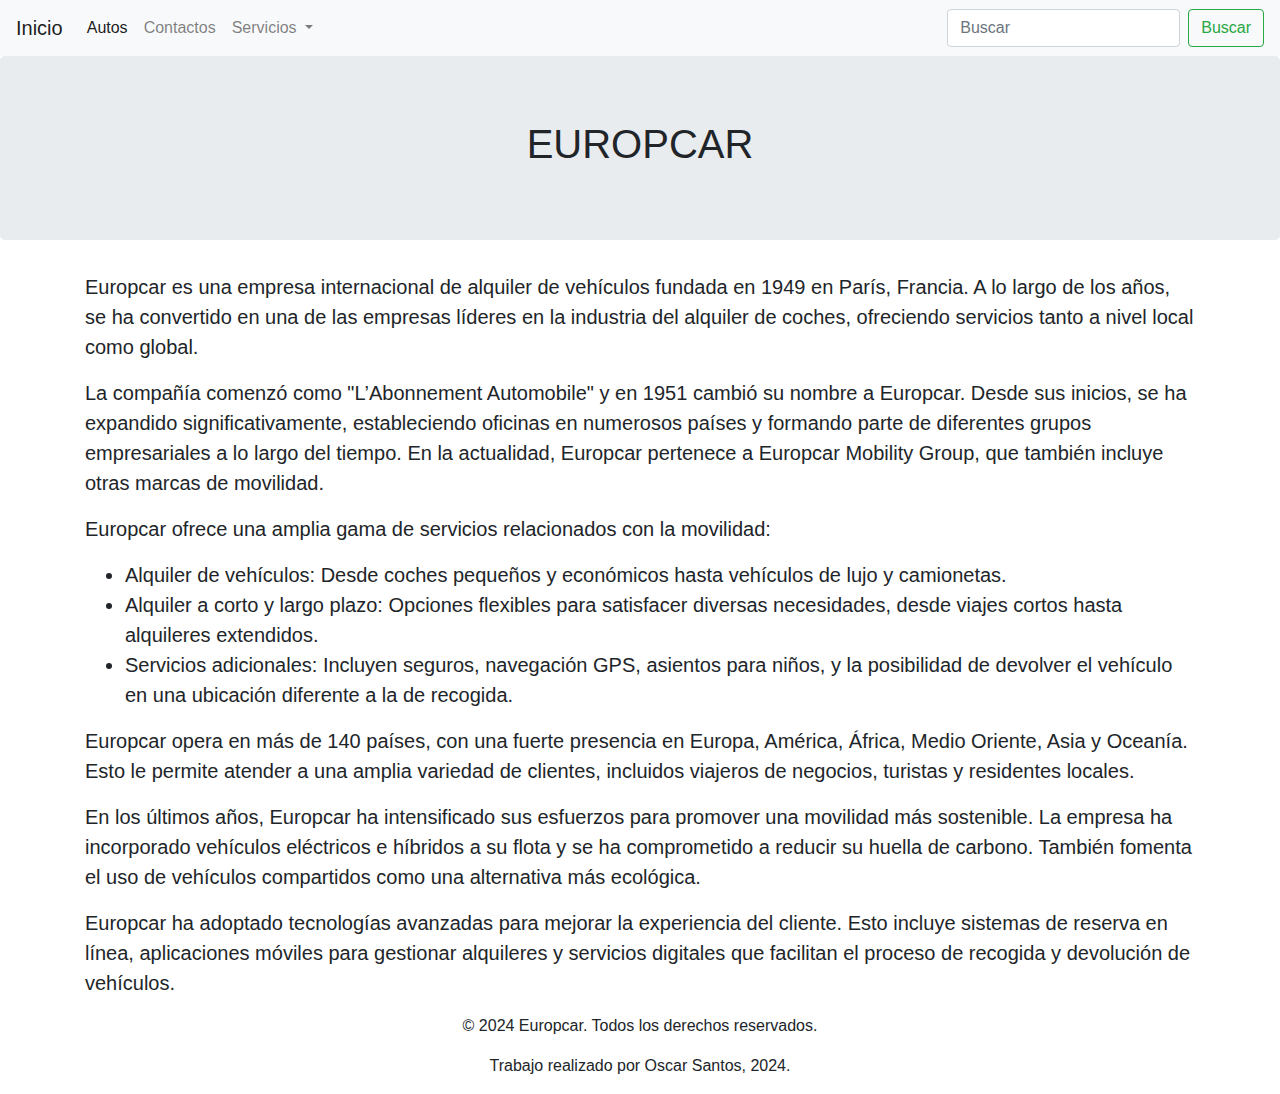
<file: index.html>
<!DOCTYPE html>
<html lang="en">
  <head>
    <meta charset="utf-8">
    <meta http-equiv="X-UA-Compatible" content="IE=edge">
    <meta name="viewport" content="width=device-width, initial-scale=1">
    <title>Actividad 3</title>
    <!-- Bootstrap -->
    <link href="css/bootstrap-4.4.1.css" rel="stylesheet">
  </head>
  <body>
    <nav class="navbar navbar-expand-lg navbar-light bg-light">
      <a class="navbar-brand" href="index.html">Inicio</a>
      <button class="navbar-toggler" type="button" data-toggle="collapse" data-target="#navbarSupportedContent" aria-controls="navbarSupportedContent" aria-expanded="false" aria-label="Toggle navigation"> <span class="navbar-toggler-icon"></span> </button>
      <div class="collapse navbar-collapse" id="navbarSupportedContent">
        <ul class="navbar-nav mr-auto">
          <li class="nav-item active"> <a class="nav-link" href="autos.html">Autos <span class="sr-only">(current)</span></a> </li>
          <li class="nav-item"> <a class="nav-link" href="contactos.html">Contactos</a> </li>
          <li class="nav-item dropdown">
            <a class="nav-link dropdown-toggle" href="#" id="navbarDropdown" role="button" data-toggle="dropdown" aria-haspopup="true" aria-expanded="false"> Servicios </a>
            <div class="dropdown-menu" aria-labelledby="navbarDropdown">
              <a class="dropdown-item" href="mantenimiento.html">Mantenimiento</a> <a class="dropdown-item" href="montallantas.html">Montallantas</a>
              <div class="dropdown-divider"></div>
              <a class="dropdown-item" href="alineacion.html">Alineación</a> <a class="dropdown-item" href="balanceo.html">Balanceo</a> 
            </div>
          </li>
        </ul>
        <form class="form-inline my-2 my-lg-0">
          <input class="form-control mr-sm-2" type="search" placeholder="Buscar" aria-label="Search">
          <button class="btn btn-outline-success my-2 my-sm-0" type="submit">Buscar</button>
        </form>
      </div>
    </nav>
    <header>
      <div class="jumbotron">
        <div class="container">
          <div class="row">
            <div class="col-12">
              <h1 class="text-center">EUROPCAR</h1>
            </div>
          </div>
        </div>
      </div>
    </header>
    <section>
      <div class="container">
		<div class="row">
		<div class=" col-md-12 col-12 mx-auto">
              <p class="lead">Europcar es una empresa internacional de alquiler de vehículos fundada en 1949 en París, Francia. A lo largo de los años, se ha convertido en una de las empresas líderes en la industria del alquiler de coches, ofreciendo servicios tanto a nivel local como global.</p>
			<p class="lead">La compañía comenzó como "L’Abonnement Automobile" y en 1951 cambió su nombre a Europcar. Desde sus inicios, se ha expandido significativamente, estableciendo oficinas en numerosos países y formando parte de diferentes grupos empresariales a lo largo del tiempo. En la actualidad, Europcar pertenece a Europcar Mobility Group, que también incluye otras marcas de movilidad.</p>
			<p class="lead">Europcar ofrece una amplia gama de servicios relacionados con la movilidad:
			<ul class="lead">
					<li><strong>Alquiler de vehículos:</strong> Desde coches pequeños y económicos hasta vehículos de lujo y camionetas.</li>
                    <li><strong>Alquiler a corto y largo plazo:</strong> Opciones flexibles para satisfacer diversas necesidades, desde viajes cortos hasta alquileres extendidos.</li>
                    <li><strong>Servicios adicionales: </strong>Incluyen seguros, navegación GPS, asientos para niños, y la posibilidad de devolver el vehículo en una ubicación diferente a la de recogida.</li>
			</ul>
			</p>
		  <p class="lead">Europcar opera en más de 140 países, con una fuerte presencia en Europa, América, África, Medio Oriente, Asia y Oceanía. Esto le permite atender a una amplia variedad de clientes, incluidos viajeros de negocios, turistas y residentes locales.</p>
			<p class="lead">En los últimos años, Europcar ha intensificado sus esfuerzos para promover una movilidad más sostenible. La empresa ha incorporado vehículos eléctricos e híbridos a su flota y se ha comprometido a reducir su huella de carbono. También fomenta el uso de vehículos compartidos como una alternativa más ecológica.</p>
			<p class="lead">Europcar ha adoptado tecnologías avanzadas para mejorar la experiencia del cliente. Esto incluye sistemas de reserva en línea, aplicaciones móviles para gestionar alquileres y servicios digitales que facilitan el proceso de recogida y devolución de vehículos.</p>
            </div>
          </div>
		</div>
        
    </section>
    <footer class="text-center">
      <div class="container">
        <div class="row">
          <div class="col-12">
            <p>&copy; 2024 Europcar. Todos los derechos reservados.</p>
            <p>Trabajo realizado por Oscar Santos, 2024.</p>
          </div>
        </div>
      </div>
    </footer>
    <!-- jQuery (necessary for Bootstrap's JavaScript plugins) --> 
    <script src="js/jquery-3.4.1.min.js"></script> 
    <!-- Include all compiled plugins (below), or include individual files as needed --> 
    <script src="js/popper.min.js"></script> 
    <script src="js/bootstrap-4.4.1.js"></script>
  </body>
</html>
</file>
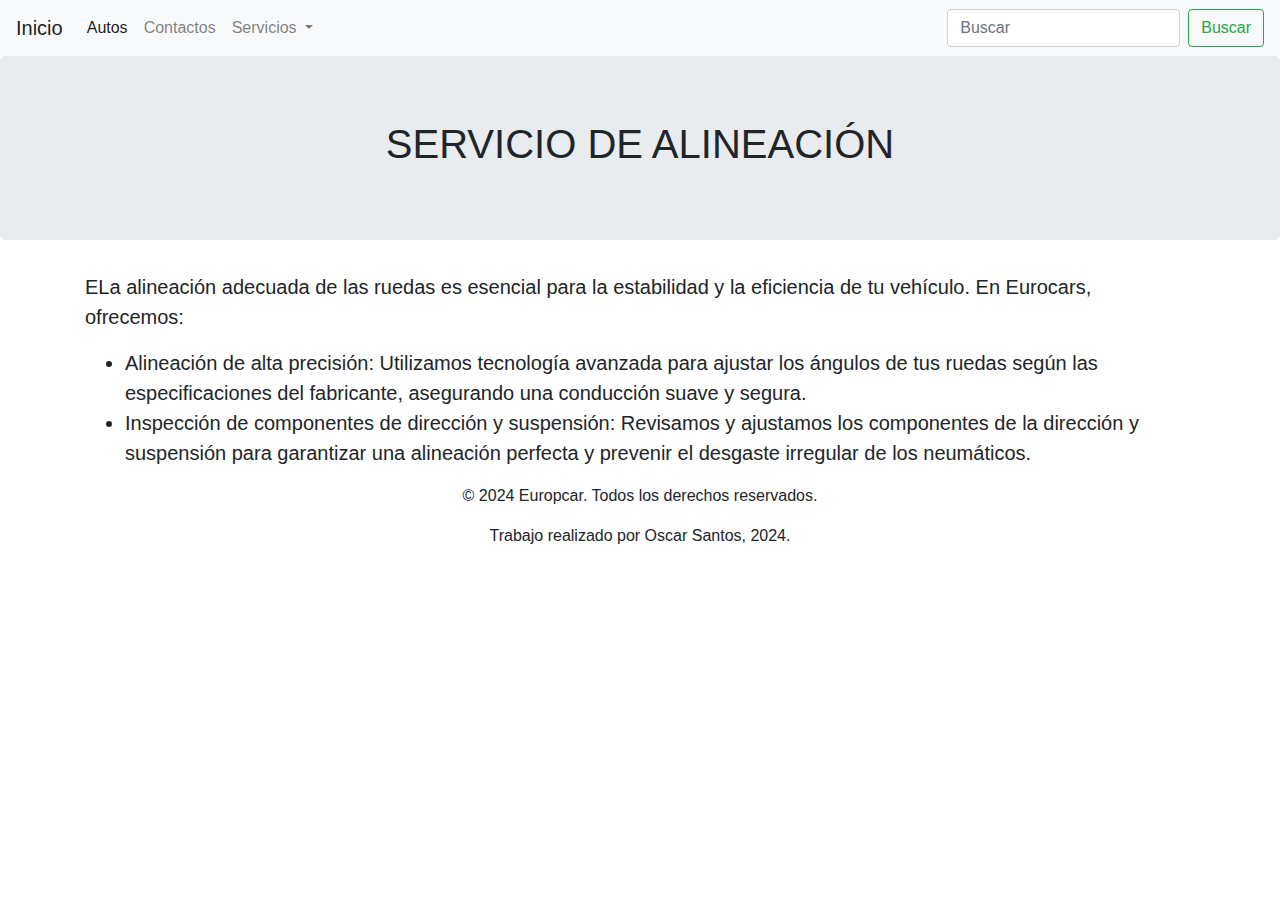
<file: alineacion.html>
<!DOCTYPE html>
<html lang="en">
  <head>
    <meta charset="utf-8">
    <meta http-equiv="X-UA-Compatible" content="IE=edge">
    <meta name="viewport" content="width=device-width, initial-scale=1">
    <title>Actividad 3</title>
    <!-- Bootstrap -->
    <link href="css/bootstrap-4.4.1.css" rel="stylesheet">
  </head>
  <body>
    <nav class="navbar navbar-expand-lg navbar-light bg-light">
      <a class="navbar-brand" href="index.html">Inicio</a>
      <button class="navbar-toggler" type="button" data-toggle="collapse" data-target="#navbarSupportedContent" aria-controls="navbarSupportedContent" aria-expanded="false" aria-label="Toggle navigation"> <span class="navbar-toggler-icon"></span> </button>
      <div class="collapse navbar-collapse" id="navbarSupportedContent">
        <ul class="navbar-nav mr-auto">
          <li class="nav-item active"> <a class="nav-link" href="autos.html">Autos <span class="sr-only">(current)</span></a> </li>
          <li class="nav-item"> <a class="nav-link" href="contactos.html">Contactos</a> </li>
          <li class="nav-item dropdown">
            <a class="nav-link dropdown-toggle" href="#" id="navbarDropdown" role="button" data-toggle="dropdown" aria-haspopup="true" aria-expanded="false"> Servicios </a>
            <div class="dropdown-menu" aria-labelledby="navbarDropdown">
              <a class="dropdown-item" href="mantenimiento.html">Mantenimiento</a> <a class="dropdown-item" href="montallantas.html">Montallantas</a>
              <div class="dropdown-divider"></div>
              <a class="dropdown-item" href="alineacion.html">Alineación</a> <a class="dropdown-item" href="balanceo.html">Balanceo</a> 
            </div>
          </li>
        </ul>
        <form class="form-inline my-2 my-lg-0">
          <input class="form-control mr-sm-2" type="search" placeholder="Buscar" aria-label="Search">
          <button class="btn btn-outline-success my-2 my-sm-0" type="submit">Buscar</button>
        </form>
      </div>
    </nav>
    <header>
      <div class="jumbotron">
        <div class="container">
          <div class="row">
            <div class="col-12">
              <h1 class="text-center">SERVICIO DE ALINEACIÓN</h1>
            </div>
          </div>
        </div>
      </div>
    </header>
    <section>
      <div class="container">
		<div class="row">
		<div class=" col-md-12 col-12 mx-auto">
		  <p class="lead">ELa alineación adecuada de las ruedas es esencial para la estabilidad y la eficiencia de tu vehículo. En Eurocars, ofrecemos:
			<ul class="lead">
					<li><strong>Alineación de alta precisión:</strong> Utilizamos tecnología avanzada para ajustar los ángulos de tus ruedas según las especificaciones del fabricante, asegurando una conducción suave y segura.</li>
                    <li><strong>Inspección de componentes de dirección y suspensión: </strong>Revisamos y ajustamos los componentes de la dirección y suspensión para garantizar una alineación perfecta y prevenir el desgaste irregular de los neumáticos.</li>
			</ul>
			</p>
            </div>
          </div>
		</div>
        
    </section>
    <footer class="text-center">
      <div class="container">
        <div class="row">
          <div class="col-12">
            <p>&copy; 2024 Europcar. Todos los derechos reservados.</p>
            <p>Trabajo realizado por Oscar Santos, 2024.</p>
          </div>
        </div>
      </div>
    </footer>
    <!-- jQuery (necessary for Bootstrap's JavaScript plugins) --> 
    <script src="js/jquery-3.4.1.min.js"></script> 
    <!-- Include all compiled plugins (below), or include individual files as needed --> 
    <script src="js/popper.min.js"></script> 
    <script src="js/bootstrap-4.4.1.js"></script>
  </body>
</html>
</file>
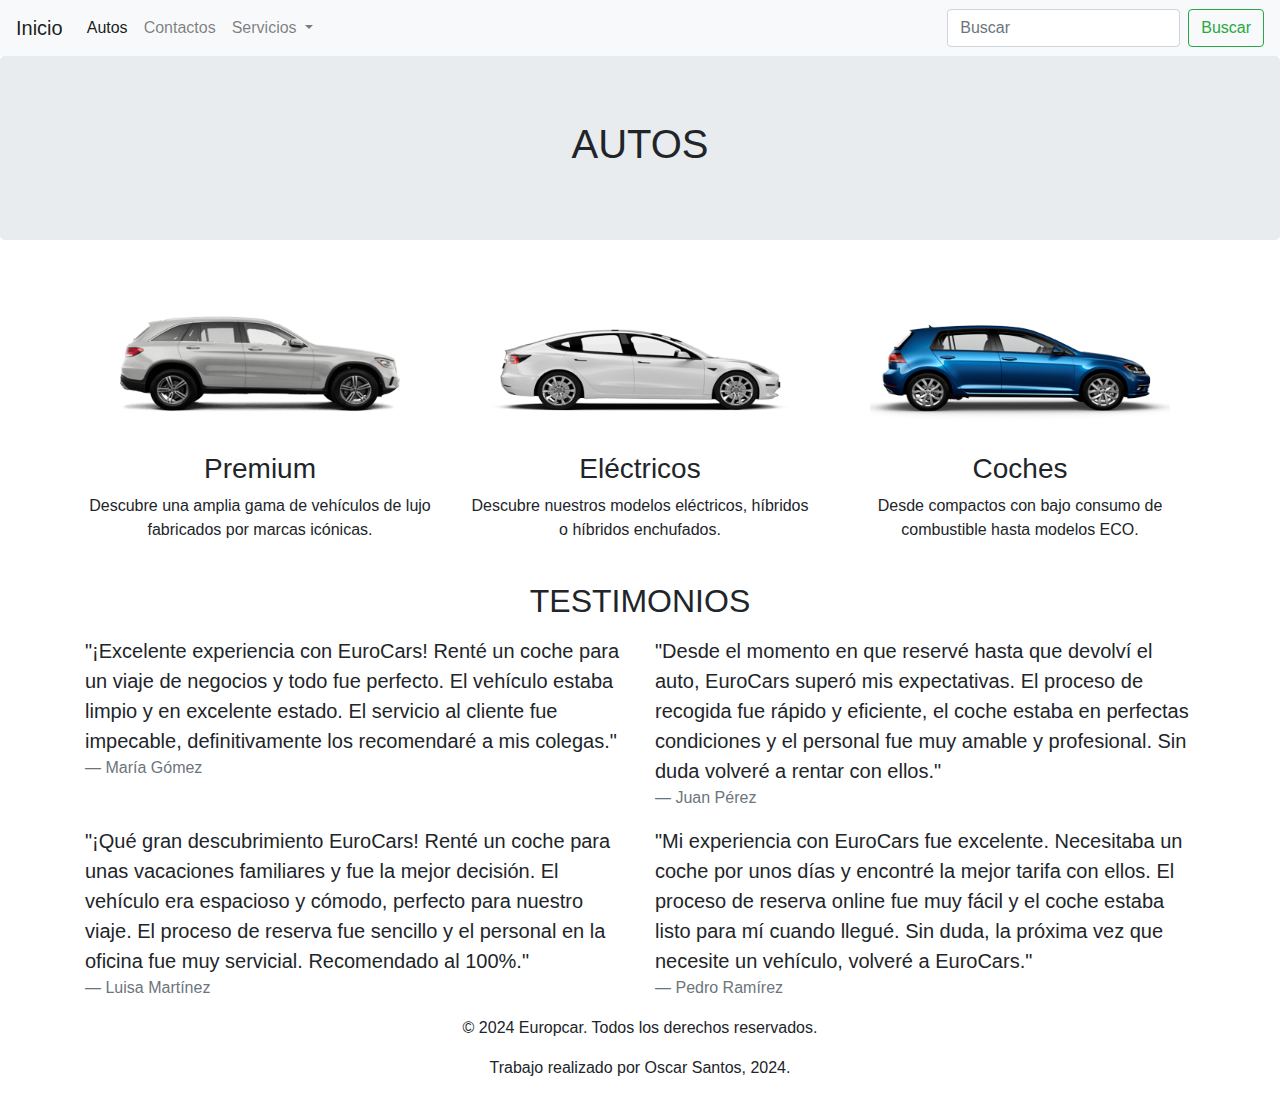
<file: autos.html>
<!DOCTYPE html>
<html lang="en">
  <head>
    <meta charset="utf-8">
    <meta http-equiv="X-UA-Compatible" content="IE=edge">
    <meta name="viewport" content="width=device-width, initial-scale=1">
    <title>Actividad 3</title>
    <!-- Bootstrap -->
    <link href="css/bootstrap-4.4.1.css" rel="stylesheet">
  </head>
  <body>
    <nav class="navbar navbar-expand-lg navbar-light bg-light">
      <a class="navbar-brand" href="index.html">Inicio</a>
      <button class="navbar-toggler" type="button" data-toggle="collapse" data-target="#navbarSupportedContent" aria-controls="navbarSupportedContent" aria-expanded="false" aria-label="Toggle navigation"> <span class="navbar-toggler-icon"></span> </button>
      <div class="collapse navbar-collapse" id="navbarSupportedContent">
        <ul class="navbar-nav mr-auto">
          <li class="nav-item active"> <a class="nav-link" href="autos.html">Autos <span class="sr-only">(current)</span></a> </li>
          <li class="nav-item"> <a class="nav-link" href="contactos.html">Contactos</a> </li>
          <li class="nav-item dropdown">
            <a class="nav-link dropdown-toggle" href="#" id="navbarDropdown" role="button" data-toggle="dropdown" aria-haspopup="true" aria-expanded="false"> Servicios </a>
            <div class="dropdown-menu" aria-labelledby="navbarDropdown">
              <a class="dropdown-item" href="mantenimiento.html">Mantenimiento</a> <a class="dropdown-item" href="montallantas.html">Montallantas</a>
              <div class="dropdown-divider"></div>
              <a class="dropdown-item" href="alineacion.html">Alineación</a> <a class="dropdown-item" href="balanceo.html">Balanceo</a> 
            </div>
          </li>
        </ul>
        <form class="form-inline my-2 my-lg-0">
          <input class="form-control mr-sm-2" type="search" placeholder="Buscar" aria-label="Search">
          <button class="btn btn-outline-success my-2 my-sm-0" type="submit">Buscar</button>
        </form>
      </div>
    </nav>
    <section>
 <div class="jumbotron">
        <div class="container">
          <div class="row">
            <div class="col-12">
              <h1 class="text-center">AUTOS</h1>
            </div>
          </div>
        </div>
      </div>
      <div class="container ">
        <div class="row">
          <div class="col-lg-4 col-md-6 col-sm-12 text-center">
            <img src="images/GLC_MB.png" alt="150x150" class="rounded" style="width: 300px; height: 180px;" data-holder-rendered="true">
            <h3>Premium</h3>
            <p>Descubre una amplia gama de vehículos de lujo fabricados por marcas icónicas.</p>
          </div>
          <div class="col-lg-4 col-md-6 col-sm-12 text-center">
            <img class="rounded" alt="150x150" style="width: 300px; height: 180px;" src="images/Tesla_model_3.png" data-holder-rendered="true">
            <h3>Eléctricos</h3>
            <p>Descubre nuestros modelos eléctricos, híbridos o híbridos enchufados.</p>
          </div>
          <div class="col-lg-4 col-md-6 col-sm-12 text-center">
            <img class="rounded" alt="150x150" style="width: 300px; height: 180px;" src="images/VW_golf.png" data-holder-rendered="true">
            <h3>Coches</h3>
            <p>Desde compactos con bajo consumo de combustible hasta modelos ECO.</p>
          </div>
        </div>
        <div class="row">
          <div class="col-sm-12 mt-4 mb-2 text-center">
            <h2>TESTIMONIOS</h2>
          </div>
        </div>
        <div class="row">
          <div class="col-sm-6 col-lg-6">
            <blockquote class="blockquote">
              <p class="mb-0">"¡Excelente experiencia con EuroCars! Renté un coche para un viaje de negocios y todo fue perfecto. El vehículo estaba limpio y en excelente estado. El servicio al cliente fue impecable, definitivamente los recomendaré a mis colegas."&nbsp;</p>
              <small class="blockquote-footer">María Gómez<br>
              </small> 
            </blockquote>
          </div>
          <div class="col-sm-6 col-lg-6">
            <blockquote class="blockquote">
              <p class="mb-0">"Desde el momento en que reservé hasta que devolví el auto, EuroCars superó mis expectativas. El proceso de recogida fue rápido y eficiente, el coche estaba en perfectas condiciones y el personal fue muy amable y profesional. Sin duda volveré a rentar con ellos."&nbsp;</p>
              <small class="blockquote-footer">Juan Pérez<br>
              </small> 
            </blockquote>
          </div>
          <div class="col-sm-6 col-lg-6">
            <blockquote class="blockquote">
              <p class="mb-0">"¡Qué gran descubrimiento EuroCars! Renté un coche para unas vacaciones familiares y fue la mejor decisión. El vehículo era espacioso y cómodo, perfecto para nuestro viaje. El proceso de reserva fue sencillo y el personal en la oficina fue muy servicial. Recomendado al 100%."&nbsp;</p>
              <small class="blockquote-footer">Luisa Martínez<br>
              </small> 
            </blockquote>
          </div>
          <div class="col-sm-6 col-lg-6">
            <blockquote class="blockquote">
              <p class="mb-0">"Mi experiencia con EuroCars fue excelente. Necesitaba un coche por unos días y encontré la mejor tarifa con ellos. El proceso de reserva online fue muy fácil y el coche estaba listo para mí cuando llegué. Sin duda, la próxima vez que necesite un vehículo, volveré a EuroCars."&nbsp;</p>
              <small class="blockquote-footer">Pedro Ramírez<br>
              </small> 
            </blockquote>
          </div>
        </div>
      </div>
 
    <footer class="text-center">
      <div class="container">
        <div class="row">
          <div class="col-12">
            <p>&copy; 2024 Europcar. Todos los derechos reservados.</p>
            <p>Trabajo realizado por Oscar Santos, 2024.</p>
          </div>
        </div>
      </div>
    </footer>
    <!-- jQuery (necessary for Bootstrap's JavaScript plugins) --> 
    <script src="js/jquery-3.4.1.min.js"></script> 
    <!-- Include all compiled plugins (below), or include individual files as needed --> 
    <script src="js/popper.min.js"></script> 
    <script src="js/bootstrap-4.4.1.js"></script>
	</section>
  </body>
</html>
</file>
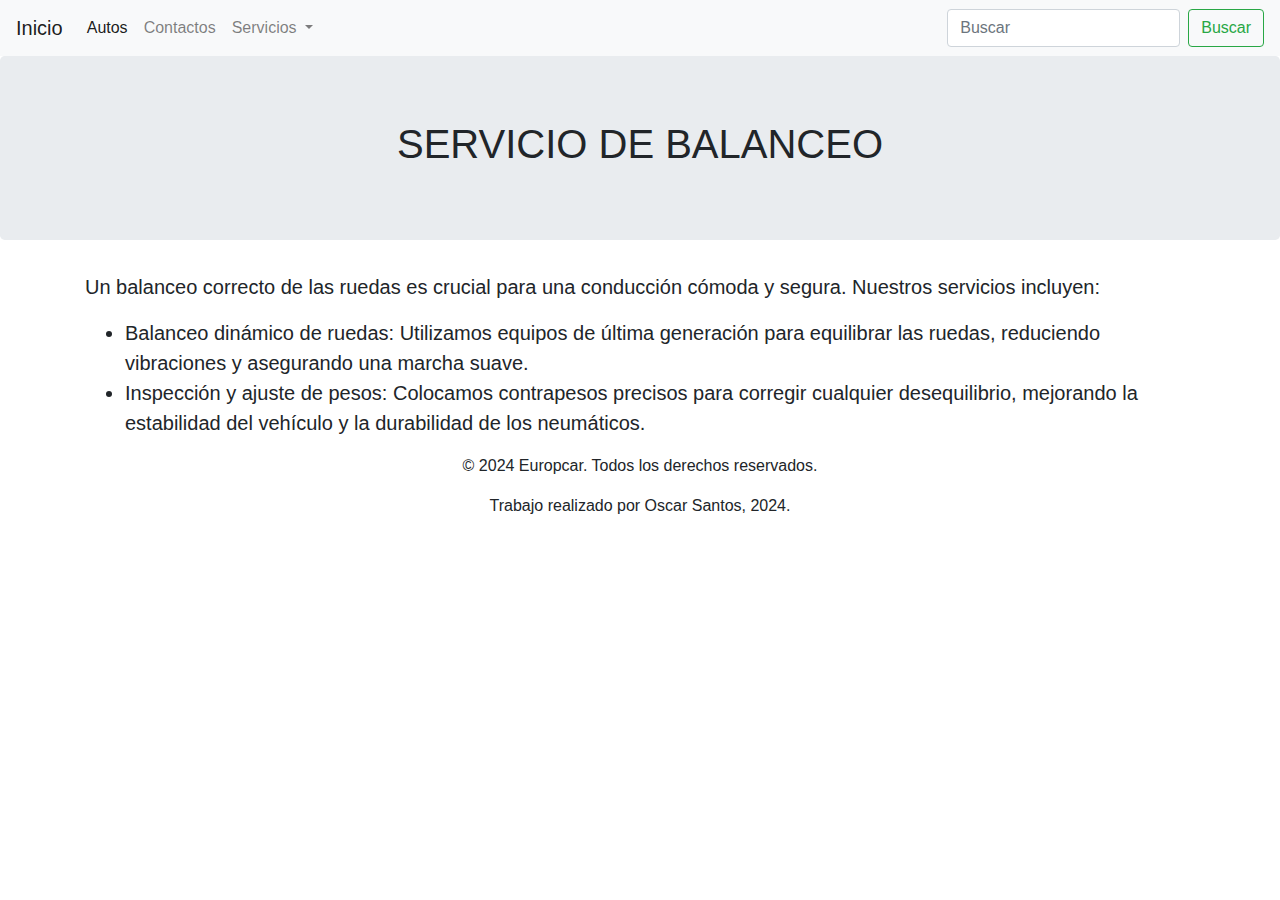
<file: balanceo.html>
<!DOCTYPE html>
<html lang="en">
  <head>
    <meta charset="utf-8">
    <meta http-equiv="X-UA-Compatible" content="IE=edge">
    <meta name="viewport" content="width=device-width, initial-scale=1">
    <title>Actividad 3</title>
    <!-- Bootstrap -->
    <link href="css/bootstrap-4.4.1.css" rel="stylesheet">
  </head>
  <body>
    <nav class="navbar navbar-expand-lg navbar-light bg-light">
      <a class="navbar-brand" href="index.html">Inicio</a>
      <button class="navbar-toggler" type="button" data-toggle="collapse" data-target="#navbarSupportedContent" aria-controls="navbarSupportedContent" aria-expanded="false" aria-label="Toggle navigation"> <span class="navbar-toggler-icon"></span> </button>
      <div class="collapse navbar-collapse" id="navbarSupportedContent">
        <ul class="navbar-nav mr-auto">
          <li class="nav-item active"> <a class="nav-link" href="autos.html">Autos <span class="sr-only">(current)</span></a> </li>
          <li class="nav-item"> <a class="nav-link" href="contactos.html">Contactos</a> </li>
          <li class="nav-item dropdown">
            <a class="nav-link dropdown-toggle" href="#" id="navbarDropdown" role="button" data-toggle="dropdown" aria-haspopup="true" aria-expanded="false"> Servicios </a>
            <div class="dropdown-menu" aria-labelledby="navbarDropdown">
              <a class="dropdown-item" href="mantenimiento.html">Mantenimiento</a> <a class="dropdown-item" href="montallantas.html">Montallantas</a>
              <div class="dropdown-divider"></div>
              <a class="dropdown-item" href="alineacion.html">Alineación</a> <a class="dropdown-item" href="balanceo.html">Balanceo</a> 
            </div>
          </li>
        </ul>
        <form class="form-inline my-2 my-lg-0">
          <input class="form-control mr-sm-2" type="search" placeholder="Buscar" aria-label="Search">
          <button class="btn btn-outline-success my-2 my-sm-0" type="submit">Buscar</button>
        </form>
      </div>
    </nav>
    <header>
      <div class="jumbotron">
        <div class="container">
          <div class="row">
            <div class="col-12">
              <h1 class="text-center">SERVICIO DE BALANCEO</h1>
            </div>
          </div>
        </div>
      </div>
    </header>
    <section>
      <div class="container">
		<div class="row">
		<div class=" col-md-12 col-12 mx-auto">

		  <p class="lead">Un balanceo correcto de las ruedas es crucial para una conducción cómoda y segura. Nuestros servicios incluyen:
			<ul class="lead">
					<li><strong>Balanceo dinámico de ruedas: </strong>Utilizamos equipos de última generación para equilibrar las ruedas, reduciendo vibraciones y asegurando una marcha suave.</li>
                    <li><strong>Inspección y ajuste de pesos:</strong> Colocamos contrapesos precisos para corregir cualquier desequilibrio, mejorando la estabilidad del vehículo y la durabilidad de los neumáticos.</li>
			</ul>
			</p>
            </div>
          </div>
		</div>
        
    </section>
    <footer class="text-center">
      <div class="container">
        <div class="row">
          <div class="col-12">
            <p>&copy; 2024 Europcar. Todos los derechos reservados.</p>
            <p>Trabajo realizado por Oscar Santos, 2024.</p>
          </div>
        </div>
      </div>
    </footer>
    <!-- jQuery (necessary for Bootstrap's JavaScript plugins) --> 
    <script src="js/jquery-3.4.1.min.js"></script> 
    <!-- Include all compiled plugins (below), or include individual files as needed --> 
    <script src="js/popper.min.js"></script> 
    <script src="js/bootstrap-4.4.1.js"></script>
  </body>
</html>
</file>
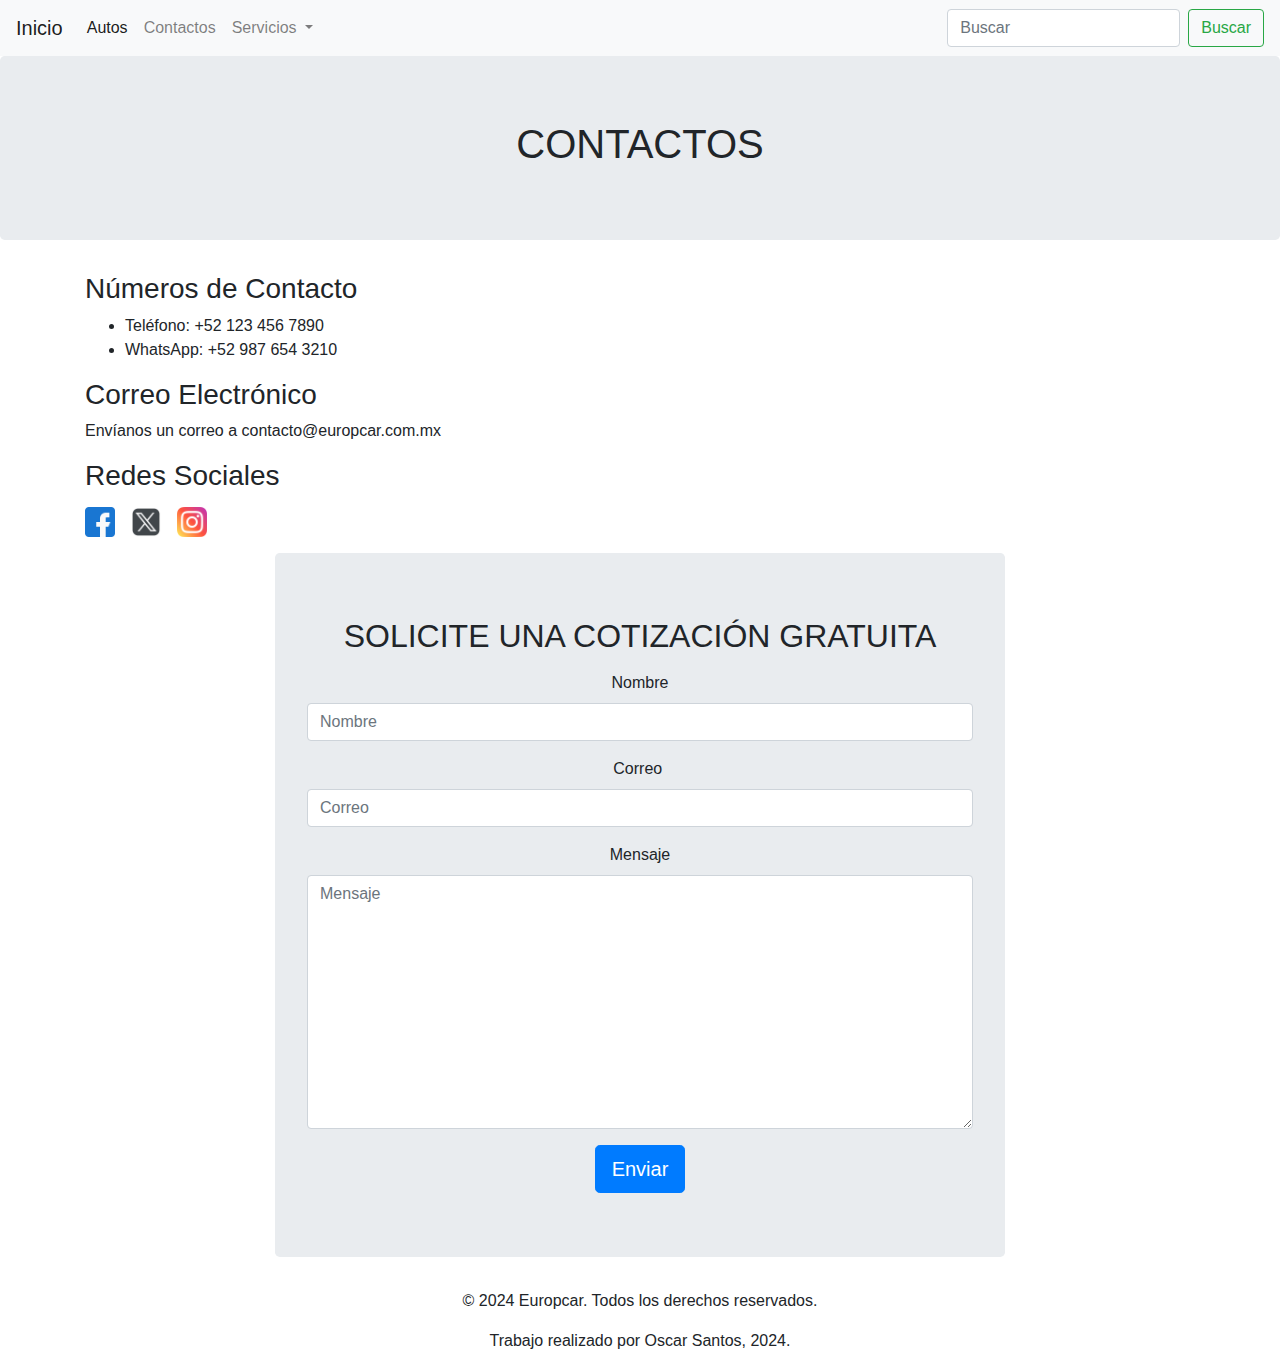
<file: contactos.html>
<!DOCTYPE html>
<html lang="en">
  <head>
    <meta charset="utf-8">
    <meta http-equiv="X-UA-Compatible" content="IE=edge">
    <meta name="viewport" content="width=device-width, initial-scale=1">
    <title>Actividad 3</title>
    <!-- Bootstrap -->
    <link href="css/bootstrap-4.4.1.css" rel="stylesheet">
  </head>
  <body>
    <nav class="navbar navbar-expand-lg navbar-light bg-light">
      <a class="navbar-brand" href="index.html">Inicio</a>
      <button class="navbar-toggler" type="button" data-toggle="collapse" data-target="#navbarSupportedContent" aria-controls="navbarSupportedContent" aria-expanded="false" aria-label="Toggle navigation"> <span class="navbar-toggler-icon"></span> </button>
      <div class="collapse navbar-collapse" id="navbarSupportedContent">
        <ul class="navbar-nav mr-auto">
          <li class="nav-item active"> <a class="nav-link" href="autos.html">Autos <span class="sr-only">(current)</span></a> </li>
          <li class="nav-item"> <a class="nav-link" href="contactos.html">Contactos</a> </li>
          <li class="nav-item dropdown">
            <a class="nav-link dropdown-toggle" href="#" id="navbarDropdown" role="button" data-toggle="dropdown" aria-haspopup="true" aria-expanded="false"> Servicios </a>
            <div class="dropdown-menu" aria-labelledby="navbarDropdown">
              <a class="dropdown-item" href="mantenimiento.html">Mantenimiento</a> <a class="dropdown-item" href="montallantas.html">Montallantas</a>
              <div class="dropdown-divider"></div>
              <a class="dropdown-item" href="alineacion.html">Alineación</a> <a class="dropdown-item" href="balanceo.html">Balanceo</a> 
            </div>
          </li>
        </ul>
        <form class="form-inline my-2 my-lg-0">
          <input class="form-control mr-sm-2" type="search" placeholder="Buscar" aria-label="Search">
          <button class="btn btn-outline-success my-2 my-sm-0" type="submit">Buscar</button>
        </form>
      </div>
    </nav>
    <header>
      <div class="jumbotron">
        <div class="container">
          <div class="row">
            <div class="col-12">
              <h1 class="text-center">CONTACTOS</h1>
            </div>
          </div>
        </div>
      </div>
    </header>
    <section>
			<div class="container">
			<div class="row">
			<div class=" col-md-12 col-12 mx-auto ">
				<h3>Números de Contacto</h3>
				 <ul>
                        <li>Teléfono: +52 123 456 7890</li>
                        <li>WhatsApp: +52 987 654 3210</li>
                    </ul>
				</div>
			</div>
			</div>
			
			<div class="container">
			<div class="row">
			<div class=" col-md-12 col-12 mx-auto ">
				 <h3>Correo Electrónico</h3>
                    <p>Envíanos un correo a contacto@europcar.com.mx</p>
				</div>
			</div>
			</div>
			
			<div class="container">
			<div class="row">
			<div class=" col-md-12 col-12 mx-auto ">
				<div class="social">
					<h3>Redes Sociales</h3>
                    <ul>
                        <li><a href="https://www.facebook.com/EuropcarMX" target="_blank" title="Siguenos en Facebook"><img src="images/facebook.png" alt="" width="20" height="20" /></a></li>
                        <li><a href="https://twitter.com/EuropcarCOMMX" target="_blank" title="Siguenos en Twitter"><img src="images/X.png" alt="" width="20" height="20" /></a></li>
                        <li><a href="https://www.instagram.com/europcar.mx/" target="_blank" title="Siguenos en Instagram"><img src="images/instagram.png" alt="" width="20px" height="20" /></a></li> 
                    </ul>
				</div>
				</div>
			</div>
			</div>
			
        </div>
      </div>
      </section>
    <div class="container">
      <div class="row">
        <div class="col-12 col-md-8 mx-auto">
          <div class="jumbotron">
            <div class="row text-center">
              <div class="text-center col-12 tex">
                <blockquote>
                  <blockquote>
                    <blockquote>
                      <blockquote>
                        <blockquote>
                          <h2 class="text-center text-uppercase">Solicite una cotización gratuita</h2>
                        </blockquote>
                      </blockquote>
                    </blockquote>
                  </blockquote>
                </blockquote>
              </div>
              <div class="text-center col-12">
                <!-- CONTACT FORM https://github.com/jonmbake/bootstrap3-contact-form -->
                <form id="feedbackForm" class="text-center">
                  <div class="form-group">
                    <label for="name">Nombre</label>
                    <input type="text" class="form-control" id="name" name="name" placeholder="Nombre" aria-describedby="nameHelp">
                    <span id="nameHelp" class="form-text text-muted" style="display: none;">Please enter your name.</span>
                  </div>
                  <div class="form-group">
                    <label for="email">Correo&nbsp;</label>
                    <input type="email" class="form-control" id="email" name="email" placeholder="Correo" aria-describedby="emailHelp">
                    <span id="emailHelp" class="form-text text-muted" style="display: none;">Please enter a valid e-mail address.</span>
                  </div>
                  <div class="form-group">
                    <label for="message">Mensaje</label>
                    <textarea rows="10" cols="100" class="form-control" id="message" name="message" placeholder="Mensaje" aria-describedby="messageHelp"></textarea>
                    <span id="messageHelp" class="form-text text-muted" style="display: none;">Please enter a message.</span>
                  </div>
                  <button type="submit" id="feedbackSubmit" class="btn btn-primary btn-lg"> Enviar</button>
                </form>
              </div>
            </div>
          </div>
        </div>
      </div>
    </div>
    <footer class="text-center">
      <div class="container">
        <div class="row">
          <div class="col-12">
            <p>&copy; 2024 Europcar. Todos los derechos reservados.</p>
            <p>Trabajo realizado por Oscar Santos, 2024.</p>
          </div>
        </div>
      </div>
    </footer>
    <!-- jQuery (necessary for Bootstrap's JavaScript plugins) --> 
    <script src="js/jquery-3.4.1.min.js"></script> 
    <!-- Include all compiled plugins (below), or include individual files as needed --> 
    <script src="js/popper.min.js"></script> 
    <script src="js/bootstrap-4.4.1.js"></script>
  </body>
</html>
</file>
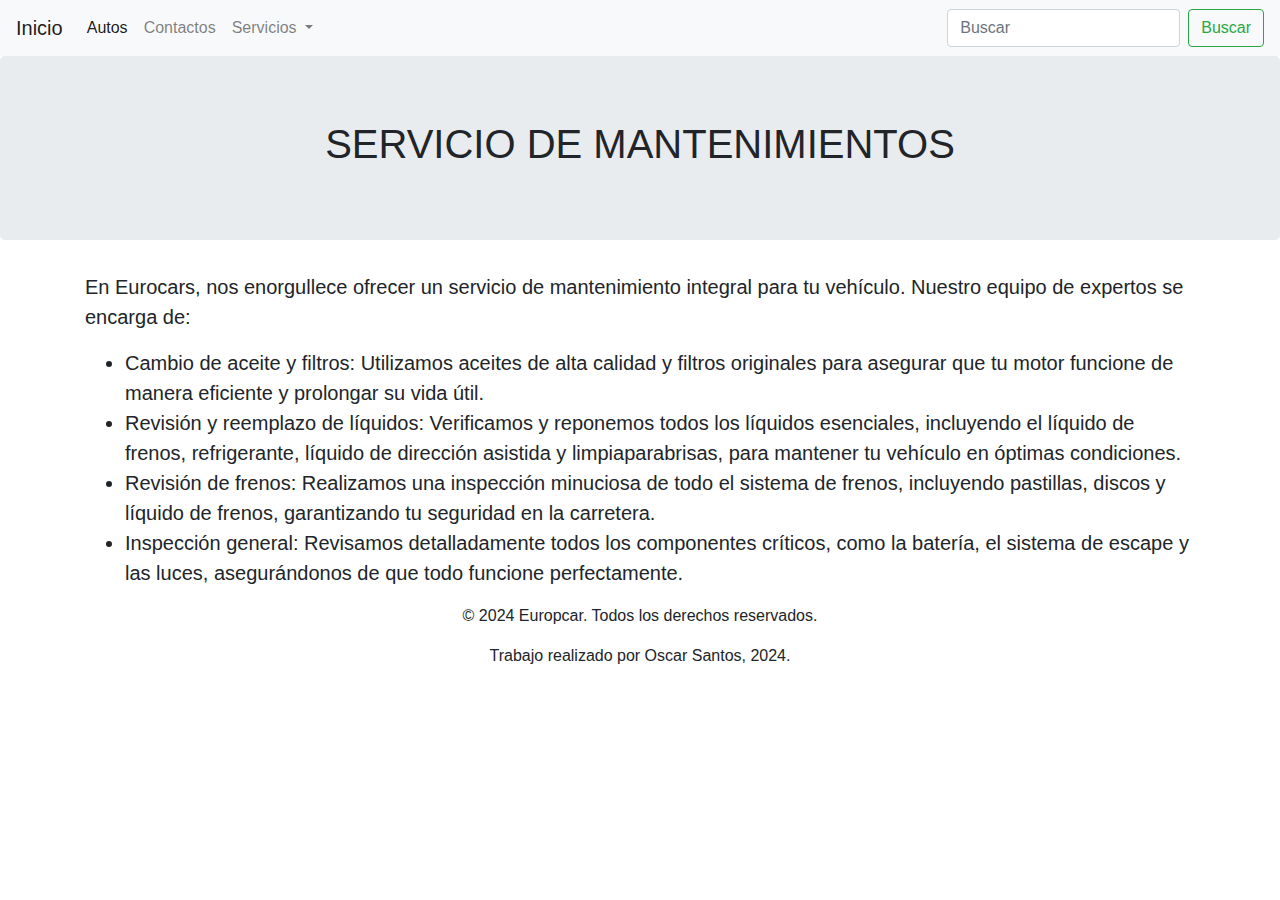
<file: mantenimiento.html>
<!DOCTYPE html>
<html lang="en">
  <head>
    <meta charset="utf-8">
    <meta http-equiv="X-UA-Compatible" content="IE=edge">
    <meta name="viewport" content="width=device-width, initial-scale=1">
    <title>Actividad 3</title>
    <!-- Bootstrap -->
    <link href="css/bootstrap-4.4.1.css" rel="stylesheet">
  </head>
  <body>
    <nav class="navbar navbar-expand-lg navbar-light bg-light">
      <a class="navbar-brand" href="index.html">Inicio</a>
      <button class="navbar-toggler" type="button" data-toggle="collapse" data-target="#navbarSupportedContent" aria-controls="navbarSupportedContent" aria-expanded="false" aria-label="Toggle navigation"> <span class="navbar-toggler-icon"></span> </button>
      <div class="collapse navbar-collapse" id="navbarSupportedContent">
        <ul class="navbar-nav mr-auto">
          <li class="nav-item active"> <a class="nav-link" href="autos.html">Autos <span class="sr-only">(current)</span></a> </li>
          <li class="nav-item"> <a class="nav-link" href="contactos.html">Contactos</a> </li>
          <li class="nav-item dropdown">
            <a class="nav-link dropdown-toggle" href="#" id="navbarDropdown" role="button" data-toggle="dropdown" aria-haspopup="true" aria-expanded="false"> Servicios </a>
            <div class="dropdown-menu" aria-labelledby="navbarDropdown">
              <a class="dropdown-item" href="mantenimiento.html">Mantenimiento</a> <a class="dropdown-item" href="montallantas.html">Montallantas</a>
              <div class="dropdown-divider"></div>
              <a class="dropdown-item" href="alineacion.html">Alineación</a> <a class="dropdown-item" href="balanceo.html">Balanceo</a> 
            </div>
          </li>
        </ul>
        <form class="form-inline my-2 my-lg-0">
          <input class="form-control mr-sm-2" type="search" placeholder="Buscar" aria-label="Search">
          <button class="btn btn-outline-success my-2 my-sm-0" type="submit">Buscar</button>
        </form>
      </div>
    </nav>
    <header>
      <div class="jumbotron">
        <div class="container">
          <div class="row">
            <div class="col-12">
              <h1 class="text-center">SERVICIO DE MANTENIMIENTOS</h1>
            </div>
          </div>
        </div>
      </div>
    </header>
    <section>
      <div class="container">
		<div class="row">
		<div class=" col-md-12 col-12 mx-auto">
			<p class="lead">En Eurocars, nos enorgullece ofrecer un servicio de mantenimiento integral para tu vehículo. Nuestro equipo de expertos se encarga de:
			<ul class="lead">
					<li><strong>Cambio de aceite y filtros:</strong> Utilizamos aceites de alta calidad y filtros originales para asegurar que tu motor funcione de manera eficiente y prolongar su vida útil.&nbsp;</li>
                    <li><strong>Revisión y reemplazo de líquidos: </strong>Verificamos y reponemos todos los líquidos esenciales, incluyendo el líquido de frenos, refrigerante, líquido de dirección asistida y limpiaparabrisas, para mantener tu vehículo en óptimas condiciones.</li>
                    <li><strong>Revisión de frenos: </strong>Realizamos una inspección minuciosa de todo el sistema de frenos, incluyendo pastillas, discos y líquido de frenos, garantizando tu seguridad en la carretera.</li>
<li><strong>Inspección general:</strong> Revisamos detalladamente todos los componentes críticos, como la batería, el sistema de escape y las luces, asegurándonos de que todo funcione perfectamente.</li>
			</ul>
			</p>
            </div>
          </div>
		</div>
        
    </section>
    <footer class="text-center">
      <div class="container">
        <div class="row">
          <div class="col-12">
            <p>&copy; 2024 Europcar. Todos los derechos reservados.</p>
            <p>Trabajo realizado por Oscar Santos, 2024.</p>
          </div>
        </div>
      </div>
    </footer>
    <!-- jQuery (necessary for Bootstrap's JavaScript plugins) --> 
    <script src="js/jquery-3.4.1.min.js"></script> 
    <!-- Include all compiled plugins (below), or include individual files as needed --> 
    <script src="js/popper.min.js"></script> 
    <script src="js/bootstrap-4.4.1.js"></script>
  </body>
</html>
</file>
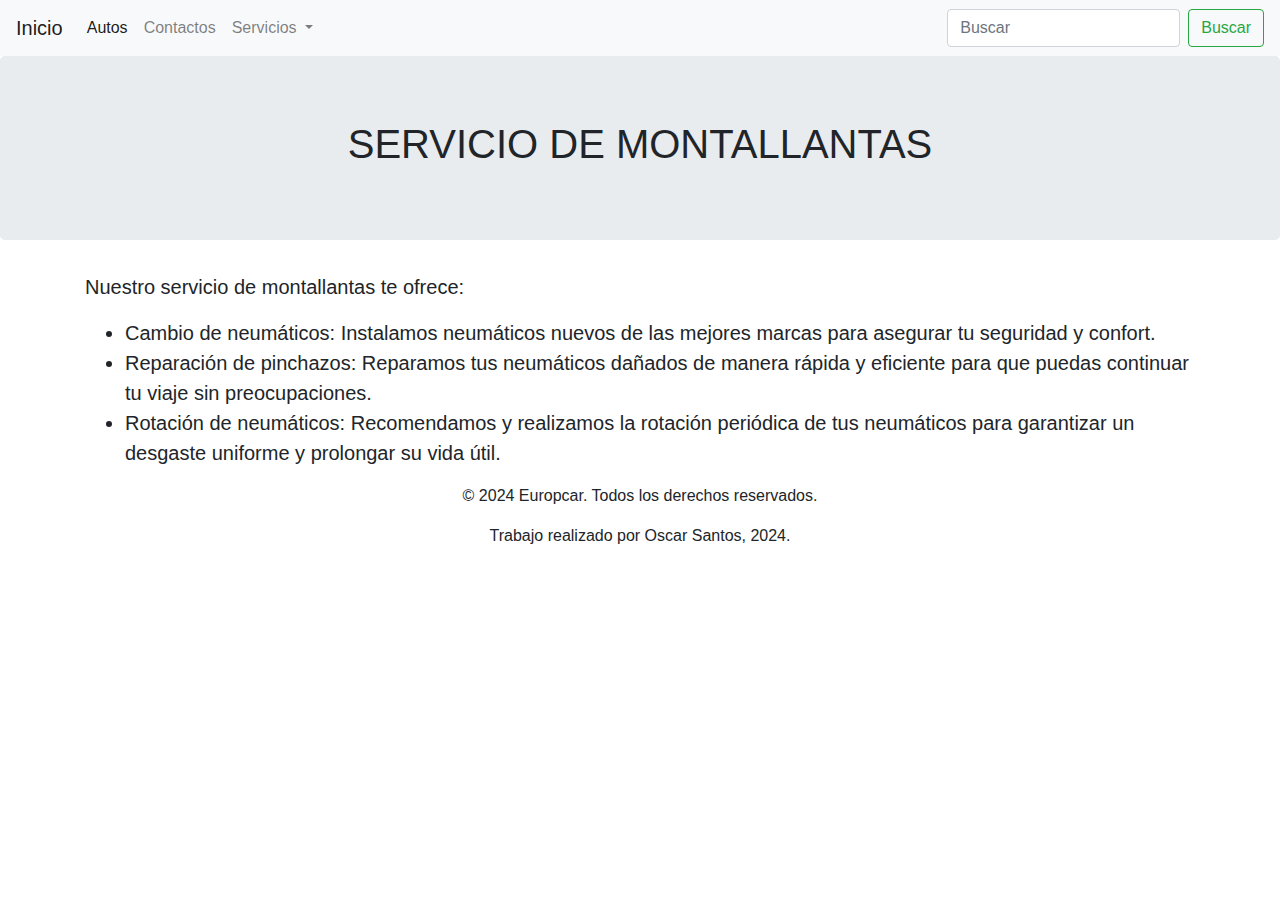
<file: montallantas.html>
<!DOCTYPE html>
<html lang="en">
  <head>
    <meta charset="utf-8">
    <meta http-equiv="X-UA-Compatible" content="IE=edge">
    <meta name="viewport" content="width=device-width, initial-scale=1">
    <title>Actividad 3</title>
    <!-- Bootstrap -->
    <link href="css/bootstrap-4.4.1.css" rel="stylesheet">
  </head>
  <body>
    <nav class="navbar navbar-expand-lg navbar-light bg-light">
      <a class="navbar-brand" href="index.html">Inicio</a>
      <button class="navbar-toggler" type="button" data-toggle="collapse" data-target="#navbarSupportedContent" aria-controls="navbarSupportedContent" aria-expanded="false" aria-label="Toggle navigation"> <span class="navbar-toggler-icon"></span> </button>
      <div class="collapse navbar-collapse" id="navbarSupportedContent">
        <ul class="navbar-nav mr-auto">
          <li class="nav-item active"> <a class="nav-link" href="autos.html">Autos <span class="sr-only">(current)</span></a> </li>
          <li class="nav-item"> <a class="nav-link" href="contactos.html">Contactos</a> </li>
          <li class="nav-item dropdown">
            <a class="nav-link dropdown-toggle" href="#" id="navbarDropdown" role="button" data-toggle="dropdown" aria-haspopup="true" aria-expanded="false"> Servicios </a>
            <div class="dropdown-menu" aria-labelledby="navbarDropdown">
              <a class="dropdown-item" href="mantenimiento.html">Mantenimiento</a> <a class="dropdown-item" href="montallantas.html">Montallantas</a>
              <div class="dropdown-divider"></div>
              <a class="dropdown-item" href="alineacion.html">Alineación</a> <a class="dropdown-item" href="balanceo.html">Balanceo</a> 
            </div>
          </li>
        </ul>
        <form class="form-inline my-2 my-lg-0">
          <input class="form-control mr-sm-2" type="search" placeholder="Buscar" aria-label="Search">
          <button class="btn btn-outline-success my-2 my-sm-0" type="submit">Buscar</button>
        </form>
      </div>
    </nav>
    <header>
      <div class="jumbotron">
        <div class="container">
          <div class="row">
            <div class="col-12">
              <h1 class="text-center">SERVICIO DE MONTALLANTAS</h1>
            </div>
          </div>
        </div>
      </div>
    </header>
    <section>
      <div class="container">
		<div class="row">
		<div class=" col-md-12 col-12 mx-auto">
             
		  <p class="lead">Nuestro servicio de montallantas te ofrece:
			<ul class="lead">
					<li><strong>Cambio de neumáticos:</strong> Instalamos neumáticos nuevos de las mejores marcas para asegurar tu seguridad y confort.</li>
                    <li><strong>Reparación de pinchazos:</strong> Reparamos tus neumáticos dañados de manera rápida y eficiente para que puedas continuar tu viaje sin preocupaciones.</li>
                    <li><strong>Rotación de neumáticos:</strong> Recomendamos y realizamos la rotación periódica de tus neumáticos para garantizar un desgaste uniforme y prolongar su vida útil.</li>
			</ul>
			</p>
            </div>
          </div>
		</div>
        
    </section>
    <footer class="text-center">
      <div class="container">
        <div class="row">
          <div class="col-12">
            <p>&copy; 2024 Europcar. Todos los derechos reservados.</p>
            <p>Trabajo realizado por Oscar Santos, 2024.</p>
          </div>
        </div>
      </div>
    </footer>
    <!-- jQuery (necessary for Bootstrap's JavaScript plugins) --> 
    <script src="js/jquery-3.4.1.min.js"></script> 
    <!-- Include all compiled plugins (below), or include individual files as needed --> 
    <script src="js/popper.min.js"></script> 
    <script src="js/bootstrap-4.4.1.js"></script>
  </body>
</html>
</file>
